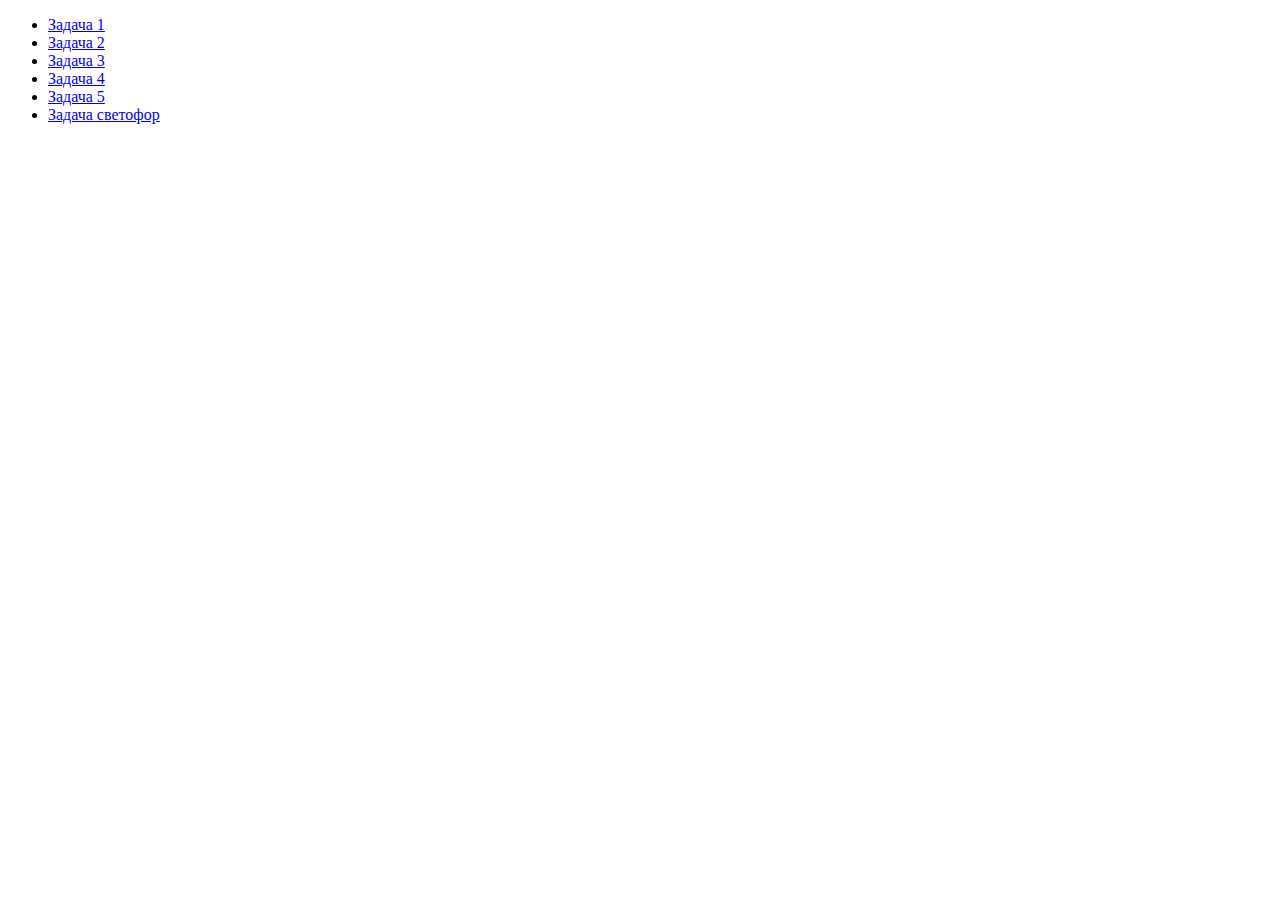
<file: index.html>
<!DOCTYPE html>
<html lang="en">
<head>
    <meta charset="UTF-8">
    <title>JS-Start</title>
    
</head>
<body>
<ul>
  <li>
    <a href="task1/index.html">Задача 1</a>
  </li>
  <li>
    <a href="task2/index.html">Задача 2</a>
  </li>
  <li>
    <a href="task3/index.html">Задача 3</a>
  </li>
  <li>
    <a href="task4/index.html">Задача 4</a>
  </li>
  <li>
    <a href="task5/index.html">Задача 5</a>
  </li>
  <li>
    <a href="task6/index.html">Задача светофор</a>
  </li>
</ul>
</body>
</html>
</file>
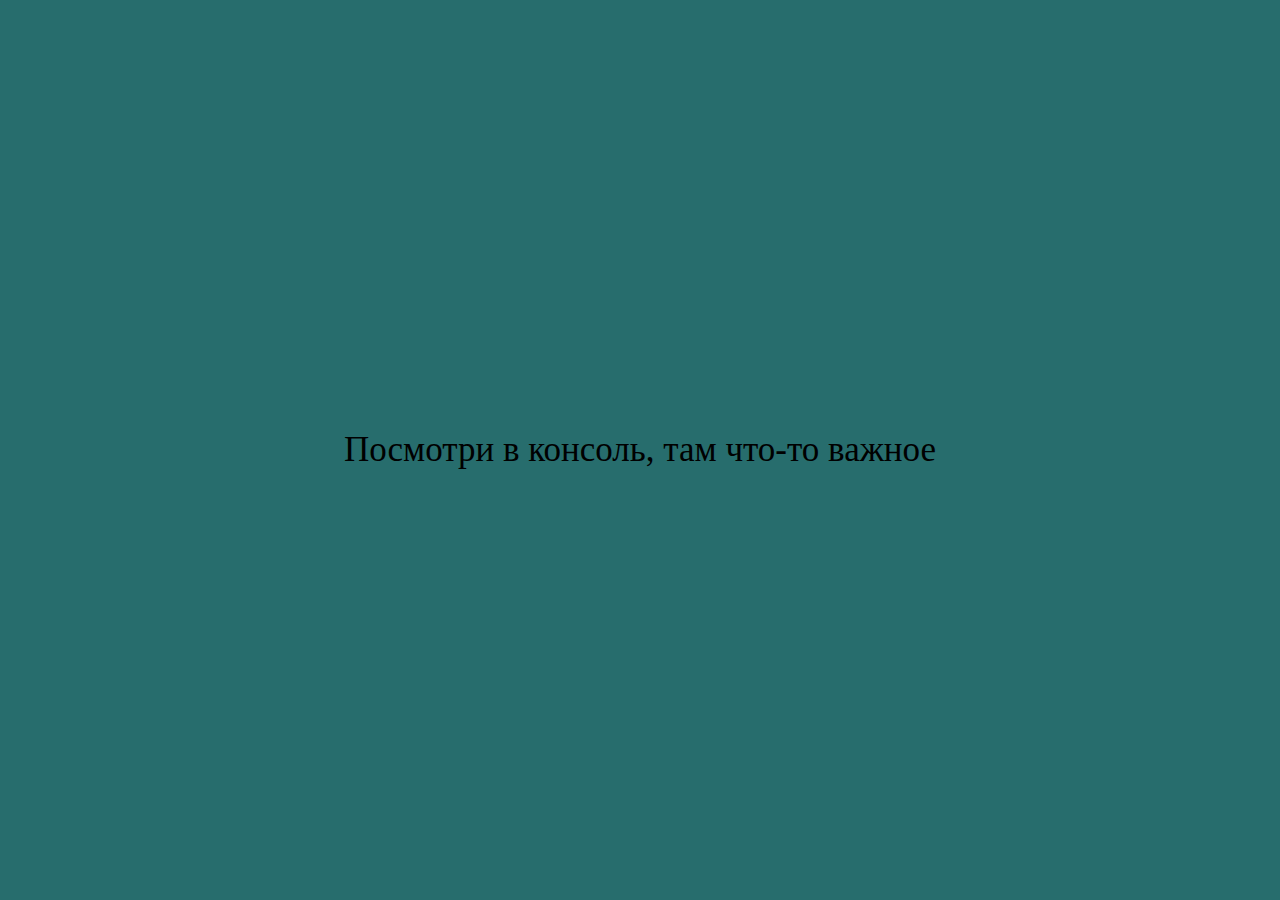
<file: task1/index.html>
<!DOCTYPE html>
<html lang="en">
<head>
    <meta charset="UTF-8">
    <title>JS-Start. 1 задача</title>
    <link rel="stylesheet" type="text/css" href="style.css">
</head>
<body>
    <p>Посмотри в консоль, там что-то важное</p>
    <script src="script.js"></script>
</body>
</html>
</file>
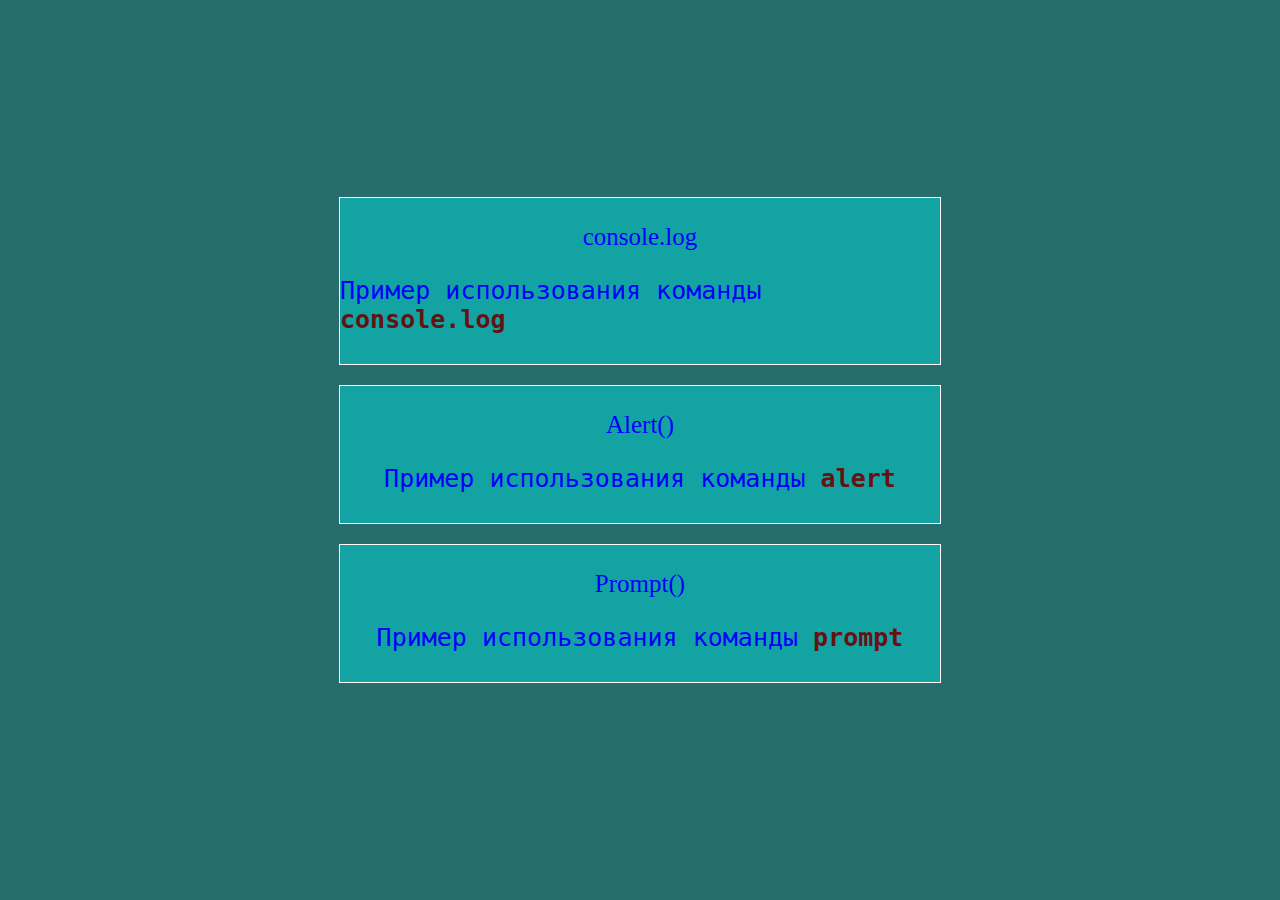
<file: task2/index.html>
<!DOCTYPE html>
<html lang="en">
<head>
    <meta charset="UTF-8">
    <title>JS-Start. 2 задача</title>
    <link rel="stylesheet" type="text/css" href="style.css">
</head>
<body>
  <div>
    <p id="consoleLog">console.log</p>
    <!-- Создал селекторы для второго варианта выполнения задания - замена текста через JS файл. Но на основе будет замена через html, как показано в видео -->
    <code id="consoleLogExemple">
      Пример использования команды <span>console.log</span>
    </code>
  </div>
  <div>
    <p id="alert">Alert()</p>
    <code id="alertExemple">
      Пример использования команды <span>alert</span>
    </code>
  </div>
  <div>
    <p id="prompt">Prompt()</p>
    <code id="promptExemple">
      Пример использования команды <span>prompt</span>
    </code>
  </div>
<script src="script.js"></script>
</body>
</html>
</file>
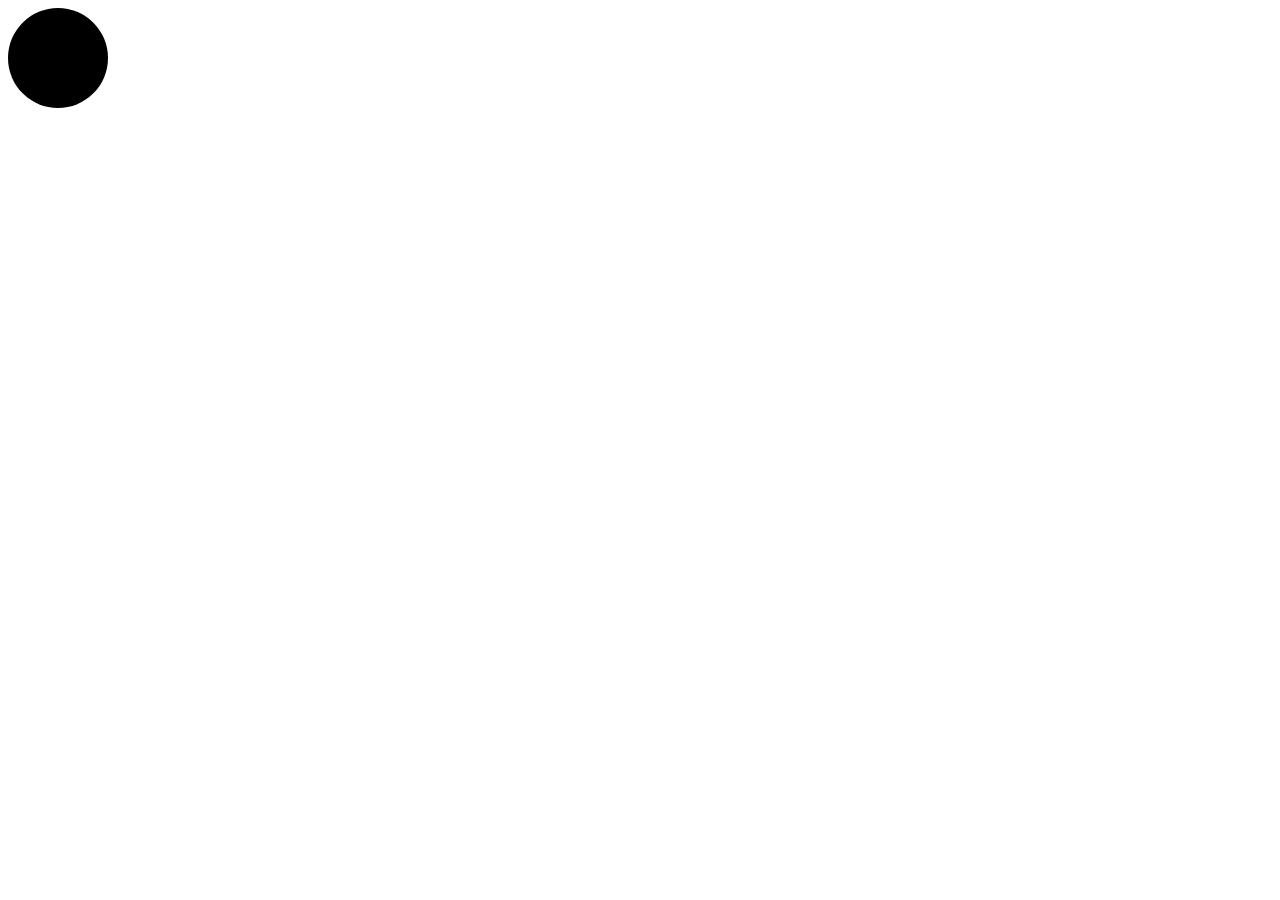
<file: task3/index.html>
<!DOCTYPE html>
<html lang="en">
<head>
    <meta charset="UTF-8">
    <title>JS-Start. 3 задача</title>
    <link rel="stylesheet" type="text/css" href="style.css">
</head>
<body>
    <div id="trafficLight"></div>
    <script src="script.js"></script>
</body>
</html>
</file>
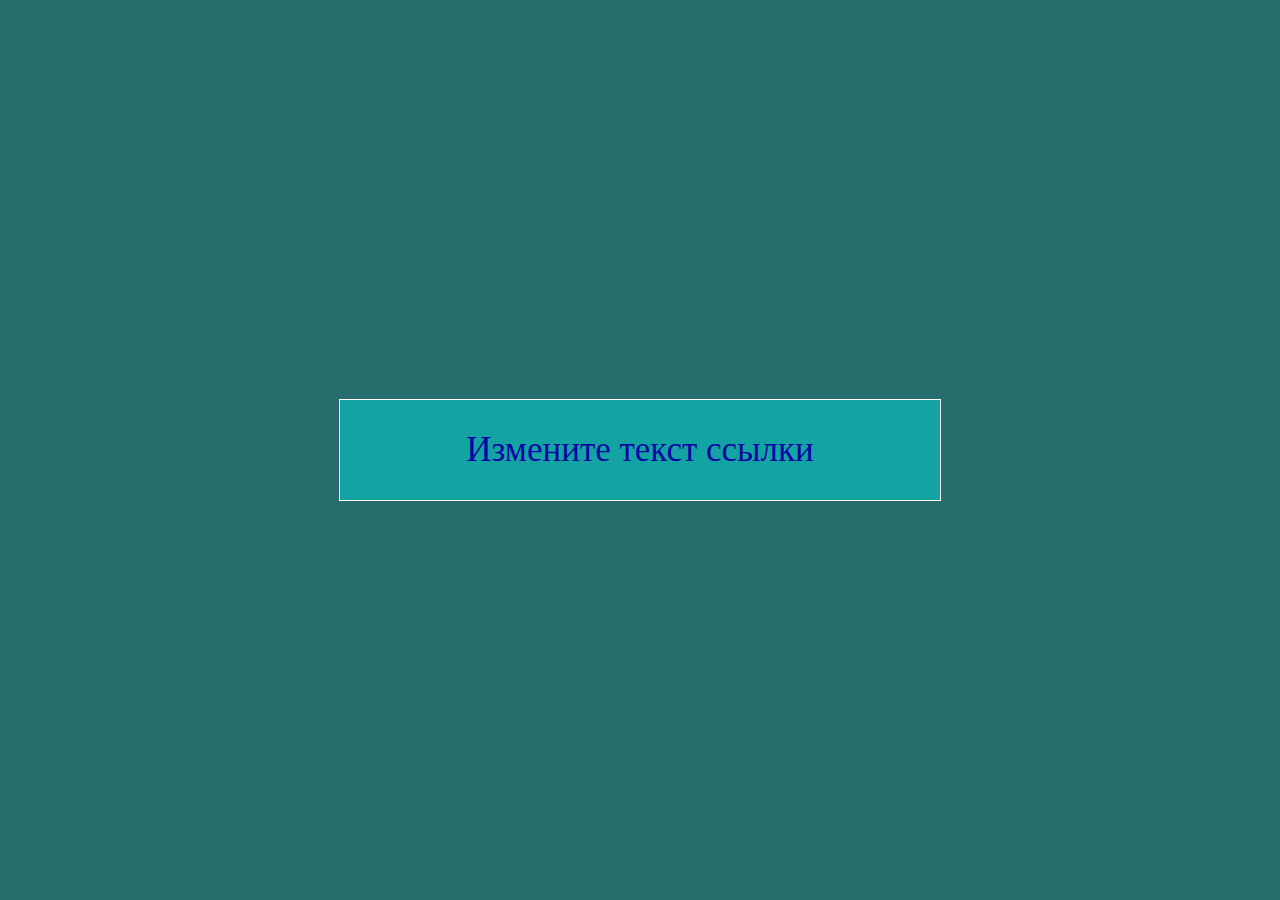
<file: task4/index.html>
<!DOCTYPE html>
<html lang="en">
<head>
    <meta charset="UTF-8">
    <title>JS-Start. 4 задача</title>
    <link rel="stylesheet" type="text/css" href="style.css">
</head>
<body>
    <div>
        <a href="#" id="changeText">Измените текст ссылки</a>
    </div>
    <script src="script.js"></script>
</body>
</html>
</file>
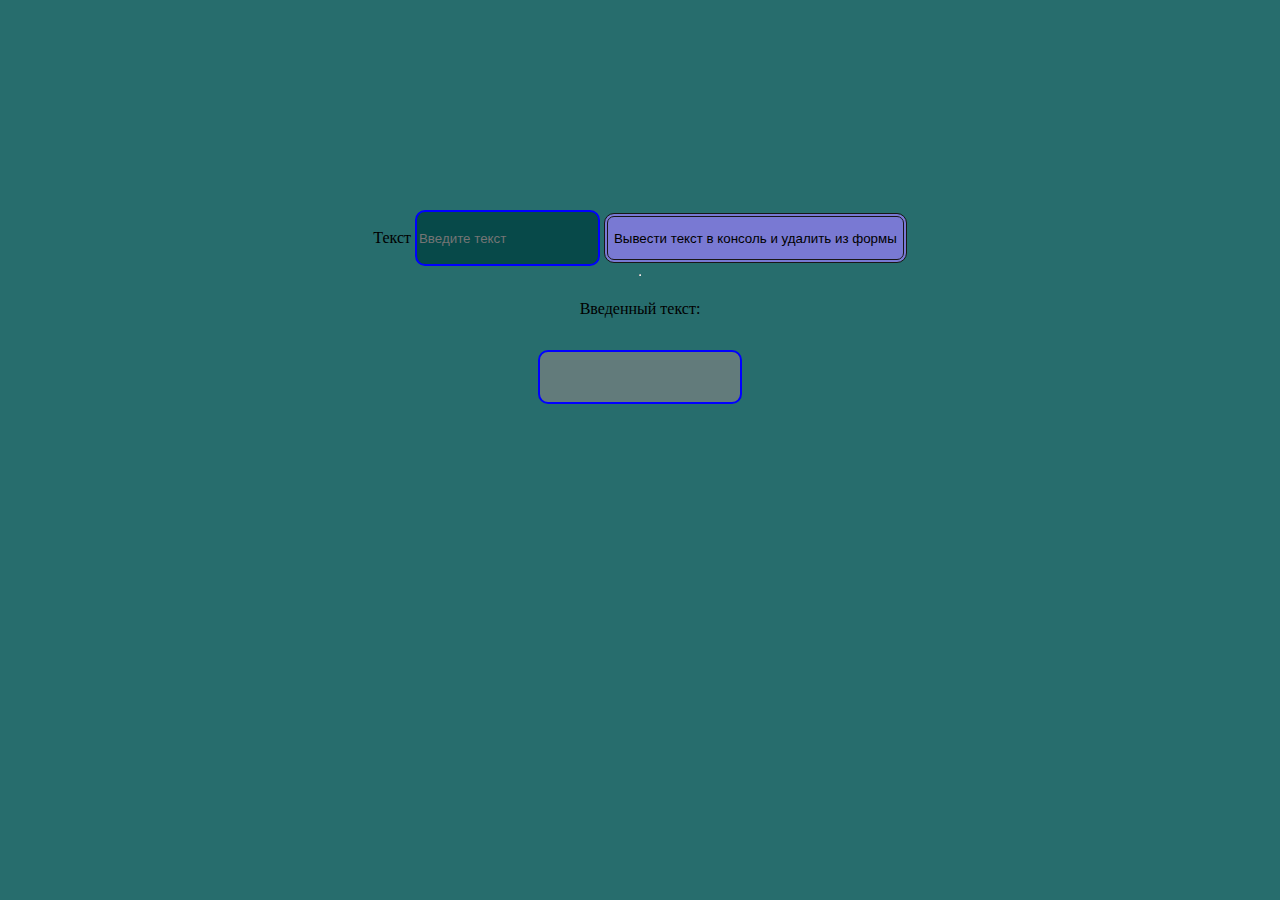
<file: task5/index.html>
<!DOCTYPE html>
<html lang="ru">
<head>
    <meta charset="UTF-8">
    <title>JS-Start. 5 задача</title>
    <link rel="stylesheet" href="style.css">
</head>
<body>
    <form name="forma">
        <label>
            Текст
            <input type="text" placeholder="Введите текст" id="input" onkeyup="POLO()">
        </label>
        <button type="submit" id="submit" onmouseup="LOPO()">
            Вывести текст в консоль и удалить из формы
        </button>
    </form>
    <hr>
    <p>Введенный текст:</p>
    <p id="duplicateField"></p>
    <script src="script.js"></script>
</body>
</html>
</file>
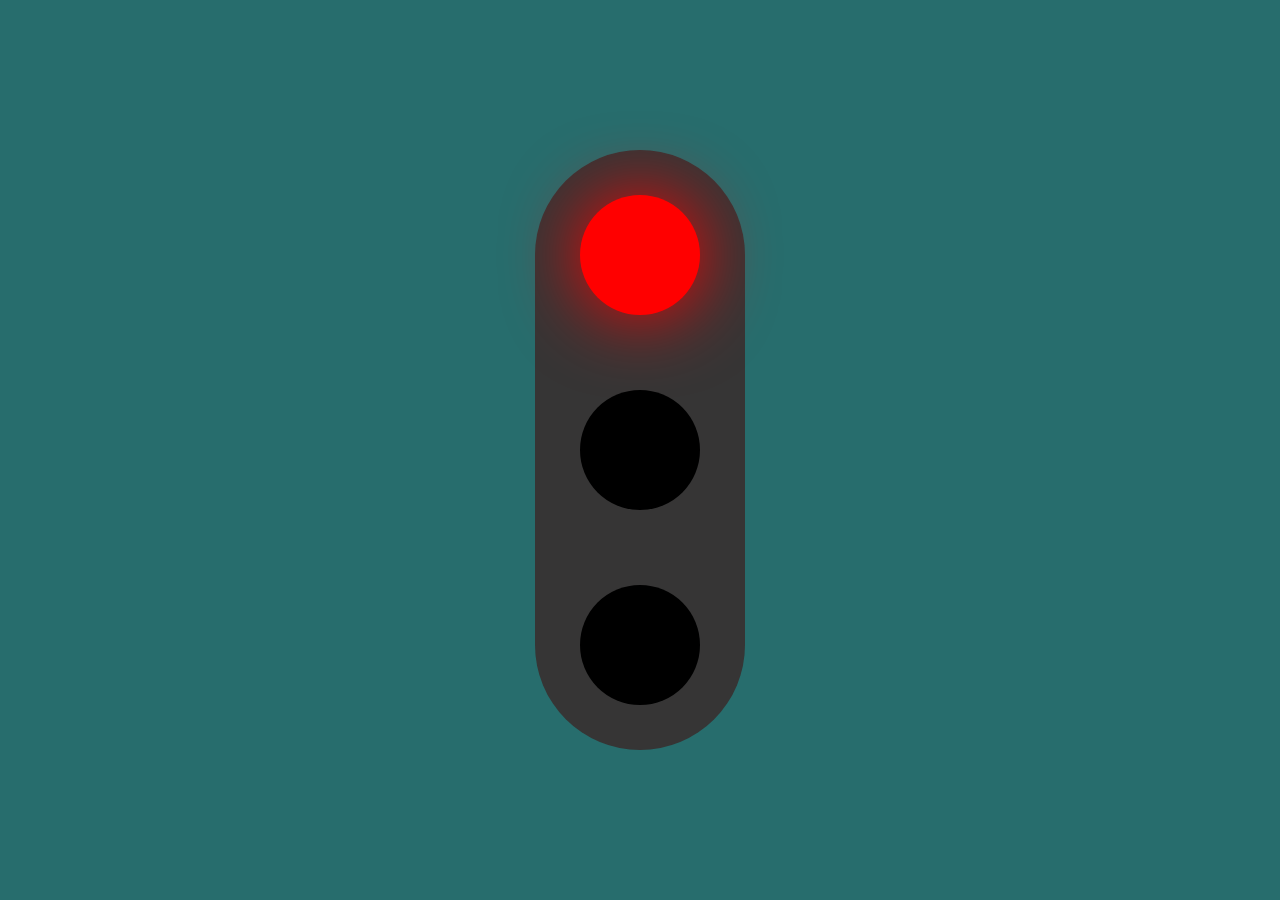
<file: task6/index.html>
<!DOCTYPE html>
<html lang="en">
<head>
    <meta charset="UTF-8">
    <title>JS-Start. 3 задача</title>
    <link rel="stylesheet" type="text/css" href="style.css">
</head>
<body>
    <div class="container">
        <div class="circle red" color="red" onmouseup="changeLight()"></div>
        <div class="circle" color="yellow" onmouseup="changeLight()"></div>
        <div class="circle" color="green" onmouseup="changeLight()"></div>
    </div>
<script src="script.js"></script>
</body>
</html>
</file>
<file: task1/style.css>
body{
    background-color: rgb(39, 109, 109);
    display: flex;
    justify-content: center;
    align-items: center;
    margin: 0;
    min-height: 100vh;
    font-size: 35px;
  }
</file>
<file: task2/style.css>
body{
    background-color: rgb(39, 109, 109);
    display: flex;
    justify-content: center;
    align-items: center;
    margin: 0;
    min-height: 100vh;
    flex-direction: column;
    font-size: 25px;
  }

  div {
    display: flex;
    flex-direction: column;
    width: 600px;
    border: 1px solid white;
    margin-bottom: 20px;
    align-items: center;
    justify-content: center;
    padding-bottom: 30px;
    background-color: rgb(20, 163, 163);
    color: blue;
  }

  span {
    color: rgb(100, 18, 18);
    font-weight: bold;
  }
</file>
<file: task3/style.css>
#trafficLight {
    width: 100px;
    height: 100px;
    border-radius: 50%;
    background: black;
  }
</file>
<file: task4/style.css>
body{
    background-color: rgb(39, 109, 109);
    display: flex;
    justify-content: center;
    align-items: center;
    margin: 0;
    min-height: 100vh;
    font-size: 35px;
  }

  div {
    display: flex;
    width: 600px;
    border: 1px solid white;
    align-items: center;
    justify-content: center;
    padding: 30px 0;
    background-color: rgb(20, 163, 163);
  }

  a {
    text-decoration: none;
  }

  a:visited, a:link {
    color: rgb(5, 5, 164);
  }
  
  a:hover {
    color: red;
  }
</file>
<file: task5/style.css>
body{
  background-color: rgb(39, 109, 109);
  display: flex;
  flex-direction: column;
  justify-content: center;
  align-items: center;
  margin: 0;
  min-height: 70vh;
}

input {
  height: 50px;
  border-radius: 10px;
  border: 2px solid blue;
  background-color: rgb(7, 73, 73);
}

button {
  height: 50px;
  border-radius: 10px;
  border: 4px double rgb(25, 22, 22);
  background-color: rgb(121, 121, 211);
 }

#duplicateField {
  width: 200px;
  height: 50px;
  border: 2px solid blue;
  border-radius: 10px;
  background-color: rgb(98, 123, 123);
  display: flex;
  justify-content: center;
  align-items: center;
  color: rgb(44, 3, 3);
}
</file>
<file: task6/style.css>
*{
  box-sizing: border-box;
}

body{
  background-color: rgb(39, 109, 109);
  display: flex;
  justify-content: center;
  align-items: center;
  margin: 0;
  min-height: 100vh;
}

.container {
  height: 600px;
  width: 210px;
  background-color: rgb(54, 53, 53);
  border-radius: 150px;
  display: flex;
  justify-content: space-between;
  align-items: center;
  padding: 45px 0;
  flex-direction: column;
}

.circle {
  background-color: black;
  width: 120px;
  height: 120px;
  border-radius: 50%;
}

.circle.red {
  background-color: red;
  box-shadow: 0 0 75px red;
}

.circle.yellow {
  background-color: rgb(172, 223, 19);
  box-shadow: 0 0 75px  rgb(172, 223, 19);
}

.circle.green {
  background-color: rgb(16, 222, 43);
  box-shadow: 0 0 75px rgb(16, 222, 43);
}
</file>
